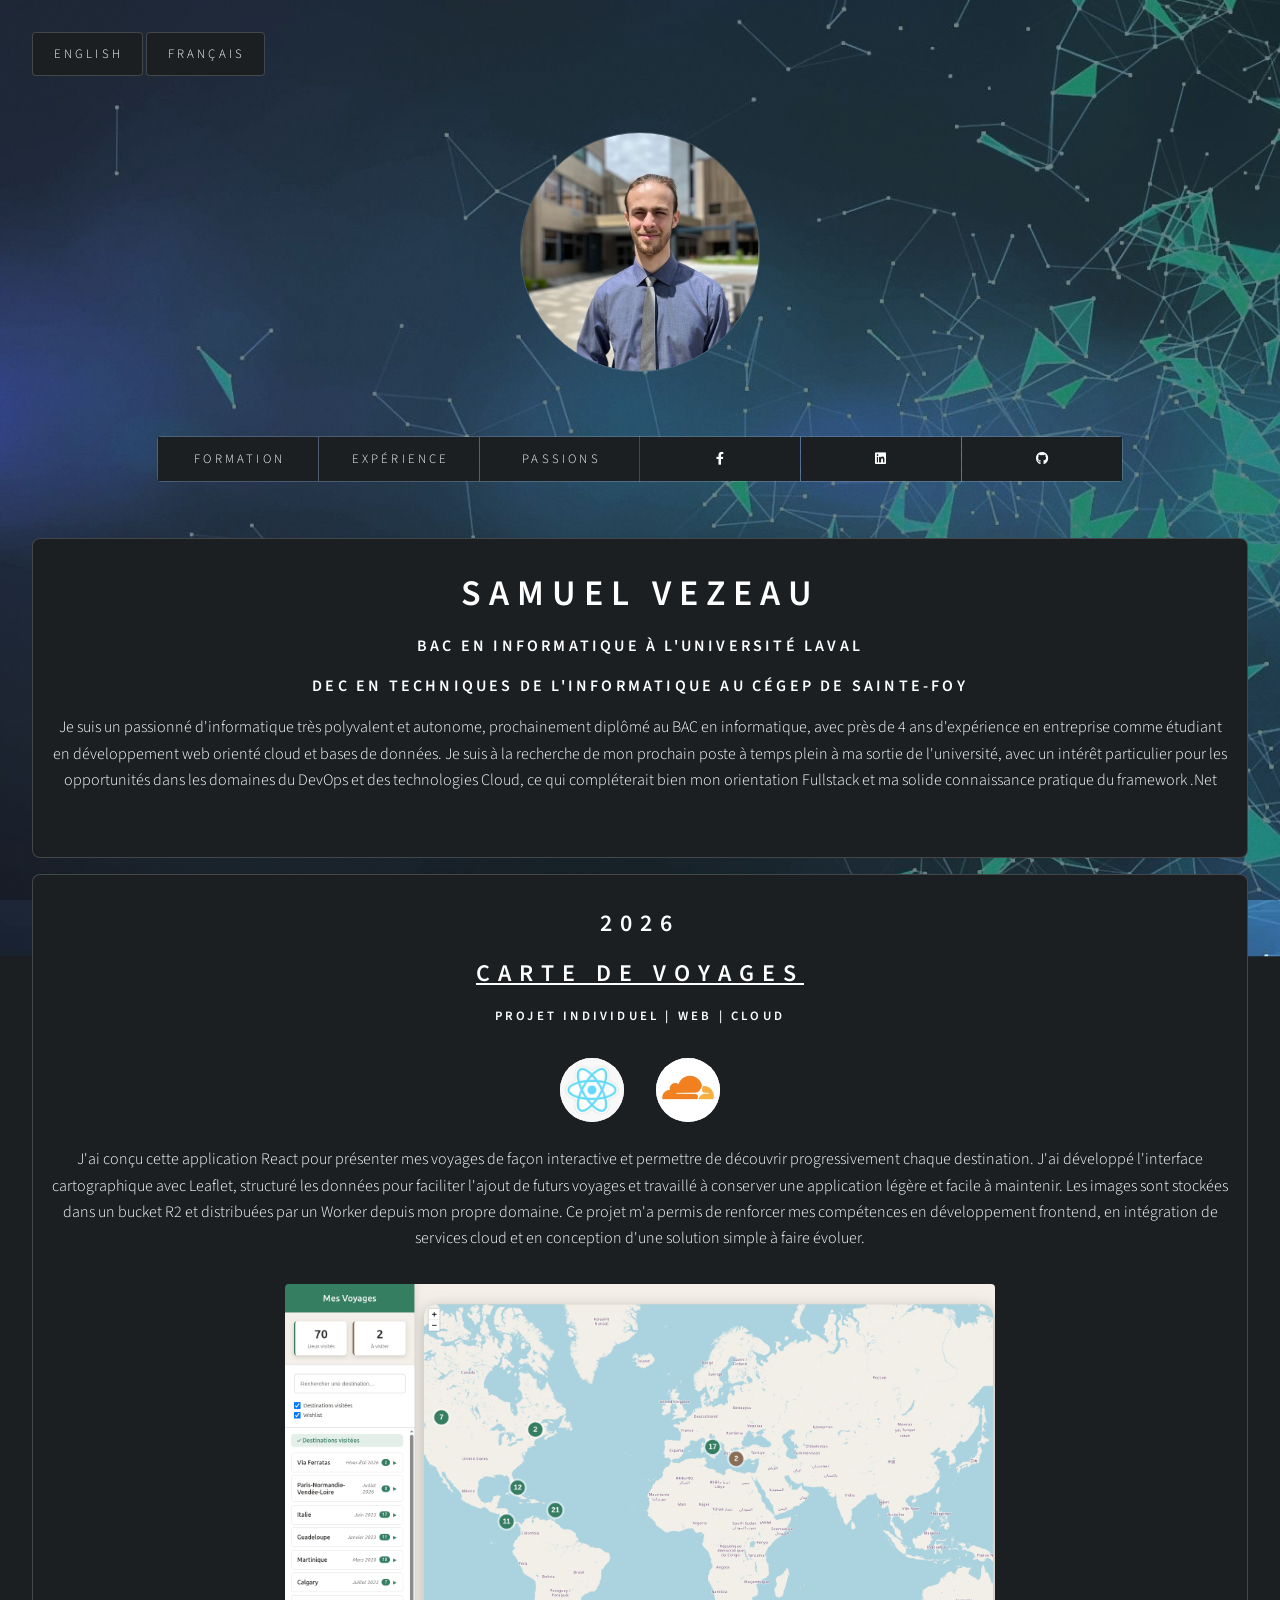
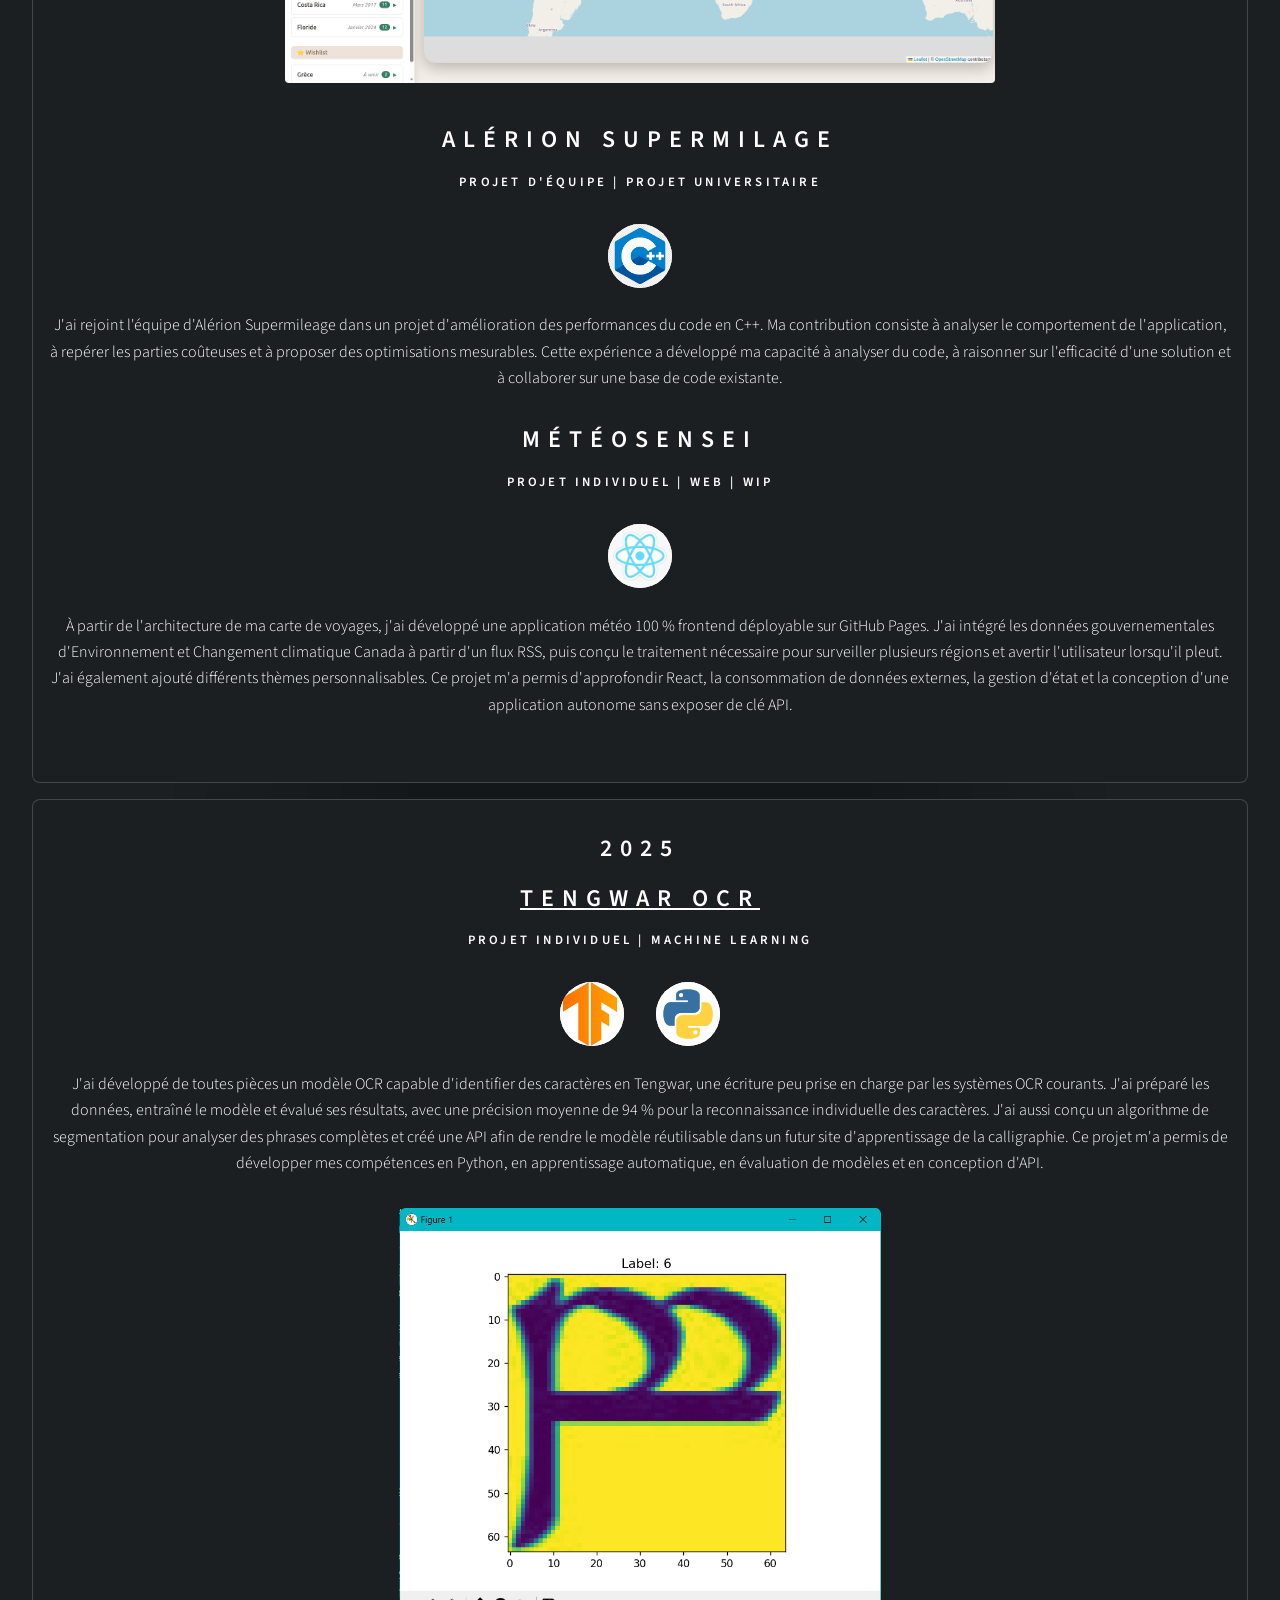
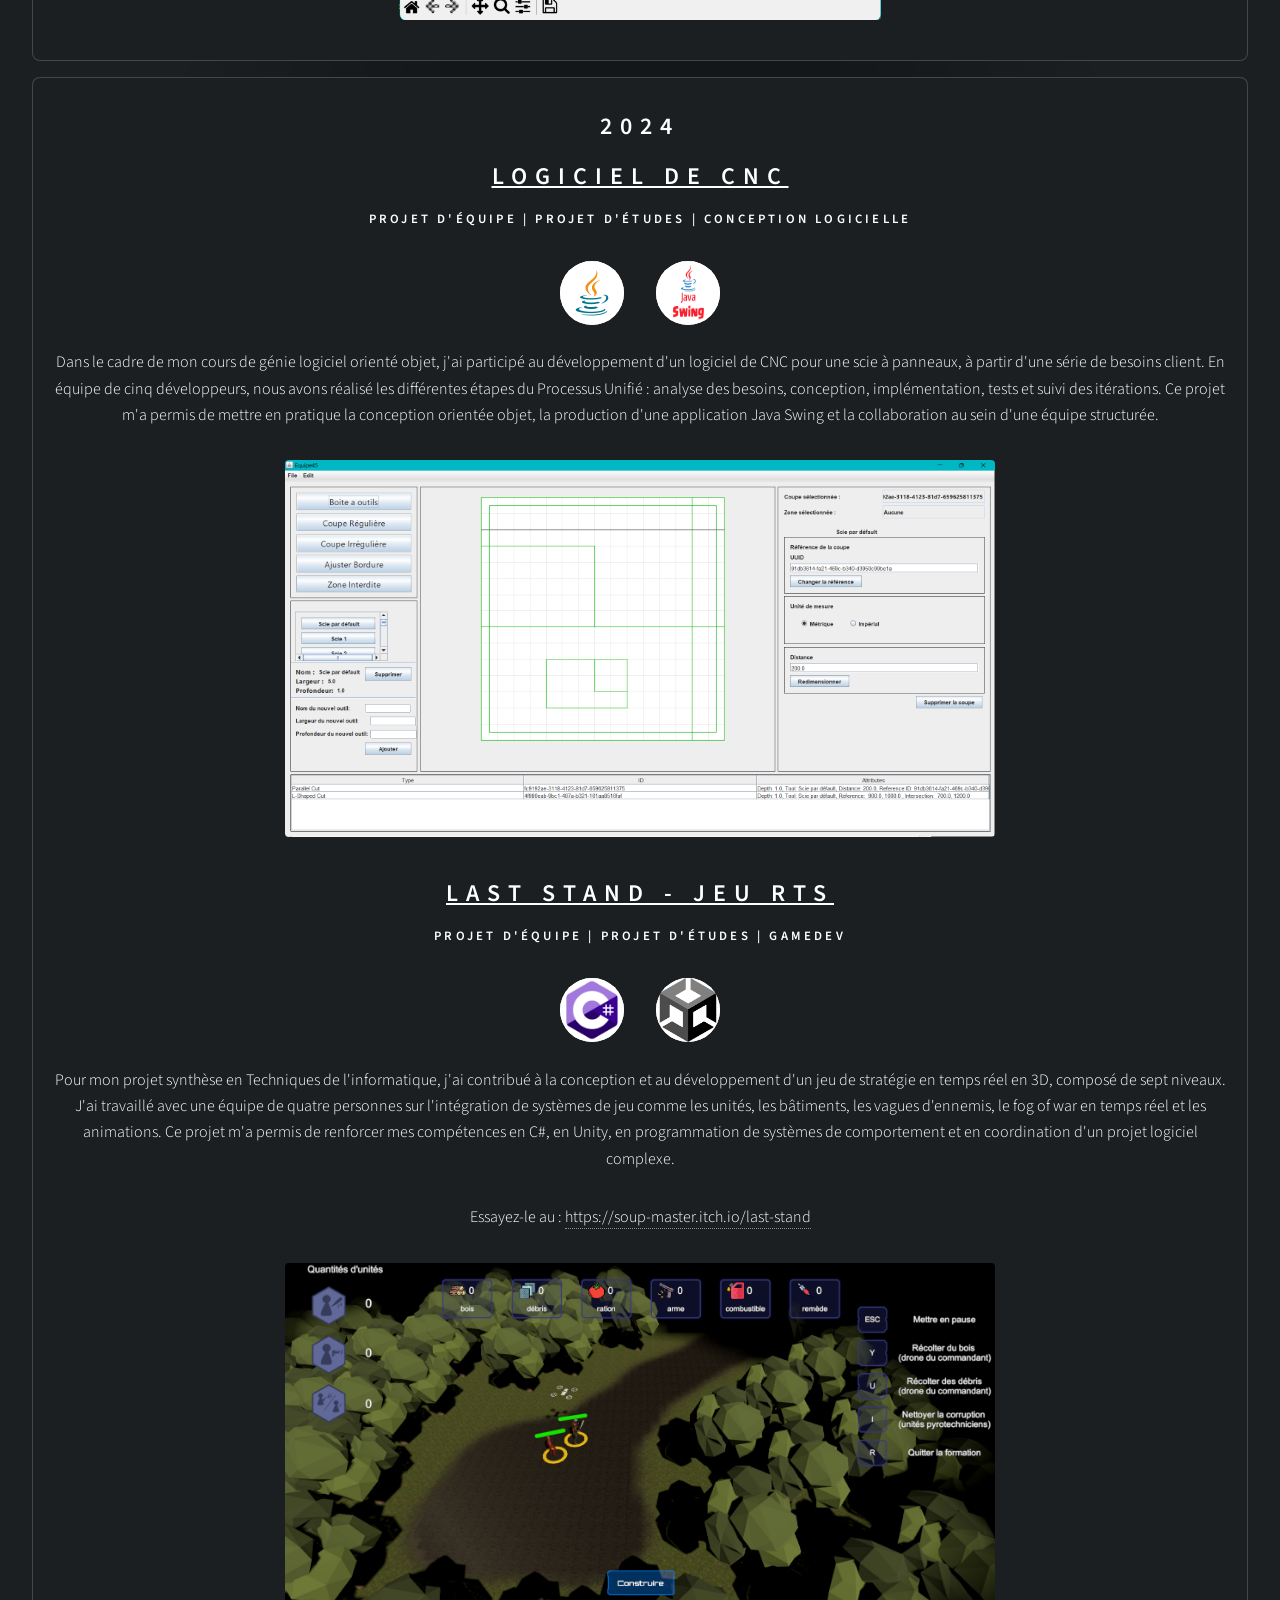
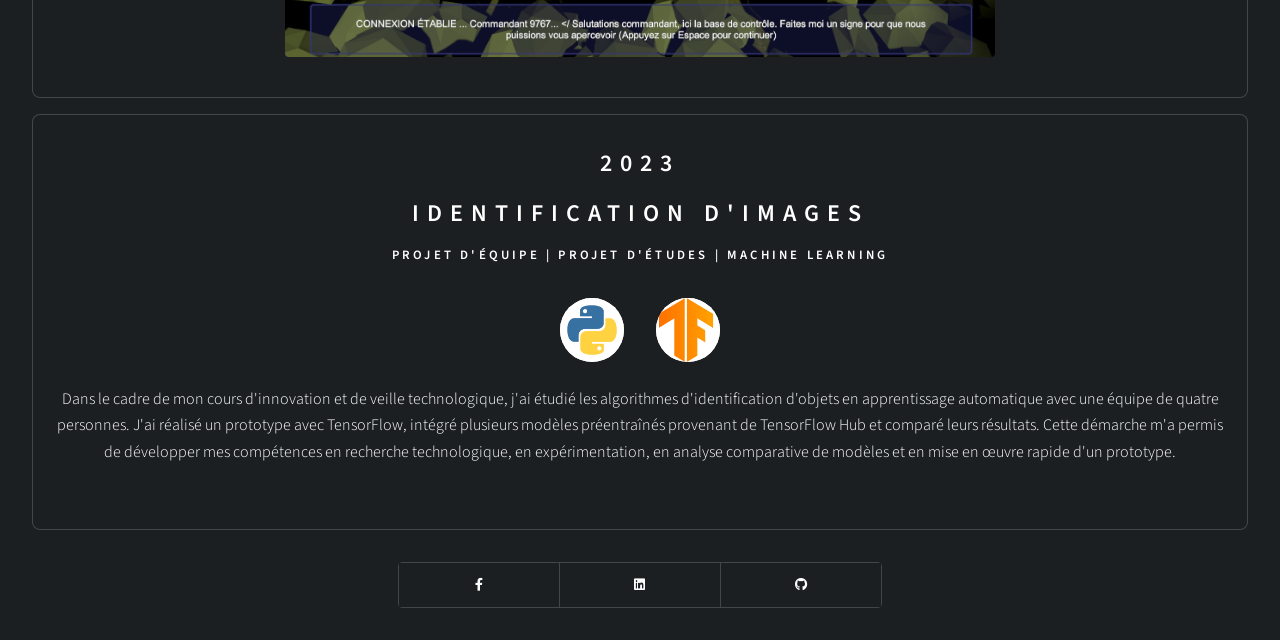
<file: index.html>
<!DOCTYPE html>
<!--
	Dimension by HTML5 UP
	html5up.net | @ajlkn
	Free for personal and commercial use under the CCA 3.0 license (html5up.net/license)
-->
<html lang="fr">
    <head>
        <title>Samuel Vezeau</title>
        <meta charset="utf-8" />
        <meta
            name="viewport"
            content="width=device-width, initial-scale=1, user-scalable=no" />
        <link rel="stylesheet" href="assets/css/main.css" />
        <noscript>
            <link rel="stylesheet" href="assets/css/noscript.css" />
        </noscript>
    </head>

    <body class="is-preload">
        <div id="wrapper">
            <header id="header">
                <div class="lang-buttons">
                    <button type="button" data-lang="en">English</button>
                    <button type="button" data-lang="fr">Français</button>
                </div>
                <div class="profile">
                    <img src="images/profile.jfif" alt="" />
                </div>
                <nav>
                    <ul>
                    </ul>
                </nav>
                <div class="content">
                    <div class="inner">
                        <section>
                        </section>
                    </div>
                </div>
            </header>

            <div id="main">
                <article id="formation">
                </article>
                <article id="experience">
                </article>
                <article id="passions">
                </article>
            </div>

            <footer id="footer">
                <nav>
                    <ul>
                    </ul>
                </nav>
            </footer>
        </div>

        <div id="bg"></div>

        <script src="assets/js/content-generator.js"></script>
        <script src="assets/js/jquery.min.js"></script>
        <script src="assets/js/browser.min.js"></script>
        <script src="assets/js/breakpoints.min.js"></script>
        <script src="assets/js/util.js"></script>
        <script src="assets/js/main.js"></script>
    </body>
</html>
</file>
<file: assets/css/noscript.css>
/*
	Dimension by HTML5 UP
	html5up.net | @ajlkn
	Free for personal and commercial use under the CCA 3.0 license (html5up.net/license)
*/

/* BG */

	body.is-preload #bg:before {
		background-color: transparent;
	}

/* Header */

	body.is-preload #header {
		-moz-filter: none;
		-webkit-filter: none;
		-ms-filter: none;
		filter: none;
	}

		body.is-preload #header > * {
			opacity: 1;
		}

		body.is-preload #header .content .inner {
			max-height: none;
			padding: 3rem 2rem;
			opacity: 1;
		}

/* Main */

	#main article {
		opacity: 1;
		margin: 4rem 0 0 0;
	}
</file>
<file: assets/css/main.css>
@import url(fontawesome-all.min.css);
@import url("https://fonts.googleapis.com/css?family=Source+Sans+Pro:300italic,600italic,300,600");

/*
	Dimension by HTML5 UP
	html5up.net | @ajlkn
	Free for personal and commercial use under the CCA 3.0 license (html5up.net/license)
*/

html, body, div, span, applet, object,
iframe, h1, h2, h3, h4, h5, h6, p, blockquote,
pre, a, abbr, acronym, address, big, cite,
code, del, dfn, em, img, ins, kbd, q, s, samp,
small, strike, strong, sub, sup, tt, var, b,
u, i, center, dl, dt, dd, ol, ul, li, fieldset,
form, label, legend, table, caption, tbody,
tfoot, thead, tr, th, td, article, aside,
canvas, details, embed, figure, figcaption,
footer, header, hgroup, menu, nav, output, ruby,
section, summary, time, mark, audio, video {
	margin: 0;
	padding: 0;
	border: 0;
	font-size: 100%;
	font: inherit;
	vertical-align: baseline;}

article, aside, details, figcaption, figure,
footer, header, hgroup, menu, nav, section {
	display: block;}

body {
	line-height: 1;
}

ol, ul {
	list-style: none;
}

blockquote, q {
	quotes: none;
}

	blockquote:before, blockquote:after, q:before, q:after {
		content: '';
		content: none;
	}

table {
	border-collapse: collapse;
	border-spacing: 0;
}

body {
	-webkit-text-size-adjust: none;
}

mark {
	background-color: transparent;
	color: inherit;
}

input::-moz-focus-inner {
	border: 0;
	padding: 0;
}

input, select, textarea {
	-moz-appearance: none;
	-webkit-appearance: none;
	-ms-appearance: none;
	appearance: none;
}

/* Basic */

	@-ms-viewport {
		width: device-width;
	}

	@media screen and (max-width: 480px) {

		html, body {
			min-width: 320px;
		}

	}

	html {
		box-sizing: border-box;
	}

	*, *:before, *:after {
		box-sizing: inherit;
	}

	body {
		background: #1b1f22;
	}

		body.is-preload *, body.is-preload *:before, body.is-preload *:after {
			-moz-animation: none !important;
			-webkit-animation: none !important;
			-ms-animation: none !important;
			animation: none !important;
			-moz-transition: none !important;
			-webkit-transition: none !important;
			-ms-transition: none !important;
			transition: none !important;
		}

/* Type */

	html {
		font-size: 16pt;
	}

		@media screen and (max-width: 1680px) {

			html {
				font-size: 12pt;
			}

		}

		@media screen and (max-width: 736px) {

			html {
				font-size: 11pt;
			}

		}

		@media screen and (max-width: 360px) {

			html {
				font-size: 10pt;
			}

		}

	body, input, select, textarea, button {
		color: #ffffff;
		font-family: "Source Sans Pro", sans-serif;
		font-weight: 300;
		font-size: 1rem;
		line-height: 1.65;
	}

	a {
		-moz-transition: color 0.2s ease-in-out, background-color 0.2s ease-in-out, border-bottom-color 0.2s ease-in-out;
		-webkit-transition: color 0.2s ease-in-out, background-color 0.2s ease-in-out, border-bottom-color 0.2s ease-in-out;
		-ms-transition: color 0.2s ease-in-out, background-color 0.2s ease-in-out, border-bottom-color 0.2s ease-in-out;
		transition: color 0.2s ease-in-out, background-color 0.2s ease-in-out, border-bottom-color 0.2s ease-in-out;
		border-bottom: dotted 1px rgba(255, 255, 255, 0.5);
		text-decoration: none;
		color: inherit;
	}

		a:hover {
			border-bottom-color: transparent;
		}

	strong, b {
		color: #ffffff;
		font-weight: 600;
	}

	em, i {
		font-style: italic;
	}

	p {
		margin: 0 0 2rem 0;
	}

	h1, h2, h3, h4, h5, h6 {
		color: #ffffff;
		font-weight: 600;
		line-height: 1.5;
		margin: 0 0 1rem 0;
		text-transform: uppercase;
		letter-spacing: 0.2rem;
	}

		h1 a, h2 a, h3 a, h4 a, h5 a, h6 a {
			color: inherit;
			text-decoration: none;
		}

		h1.major, h2.major, h3.major, h4.major, h5.major, h6.major {
			border-bottom: solid 1px rgba(255, 255, 255, 0.175);
			width: -moz-max-content;
			width: -webkit-max-content;
			width: -ms-max-content;
			width: max-content;
			padding-bottom: 0.5rem;
			margin: 0 0 2rem 0;
		}

	h1 {
		font-size: 2.25rem;
		line-height: 1.3;
		letter-spacing: 0.5rem;
	}

	h2 {
		font-size: 1.5rem;
		line-height: 1.4;
		letter-spacing: 0.5rem;
	}

	h3 {
		font-size: 1rem;
	}

	h4 {
		font-size: 0.8rem;
	}

	h5 {
		font-size: 0.7rem;
	}

	h6 {
		font-size: 0.6rem;
	}

	@media screen and (max-width: 736px) {

		h1 {
			font-size: 1.75rem;
			line-height: 1.4;
		}

		h2 {
			font-size: 1.25em;
			line-height: 1.5;
		}

	}

	sub {
		font-size: 0.8rem;
		position: relative;
		top: 0.5rem;
	}

	sup {
		font-size: 0.8rem;
		position: relative;
		top: -0.5rem;
	}

	blockquote {
		border-left: solid 4px rgba(255, 255, 255, 0.175);
		font-style: italic;
		margin: 0 0 2rem 0;
		padding: 0.5rem 0 0.5rem 2rem;
	}

	code {
		background: rgba(255, 255, 255, 0.075);
		border-radius: 4px;
		font-family: "Courier New", monospace;
		font-size: 0.9rem;
		margin: 0 0.25rem;
		padding: 0.25rem 0.65rem;
	}

	pre {
		-webkit-overflow-scrolling: touch;
		font-family: "Courier New", monospace;
		font-size: 0.9rem;
		margin: 0 0 2rem 0;
	}

		pre code {
			display: block;
			line-height: 1.75;
			padding: 1rem 1.5rem;
			overflow-x: auto;
		}

	hr {
		border: 0;
			border-bottom: solid 1px rgba(255, 255, 255, 0.175);
		margin: 2.75rem 0;
	}

	.align-left {
		text-align: left;
	}

	.align-center {
		text-align: center;
	}

	.align-right {
		text-align: right;
	}

/* Form */

	form {
		margin: 0 0 2rem 0;
	}

		form > :last-child {
			margin-bottom: 0;
		}

		form > .fields {
			display: -moz-flex;
			display: -webkit-flex;
			display: -ms-flex;
			display: flex;
			-moz-flex-wrap: wrap;
			-webkit-flex-wrap: wrap;
			-ms-flex-wrap: wrap;
			flex-wrap: wrap;
			width: calc(100% + 3rem);
			margin: -1.5rem 0 2rem -1.5rem;
		}

			form > .fields > .field {
				-moz-flex-grow: 0;
				-webkit-flex-grow: 0;
				-ms-flex-grow: 0;
				flex-grow: 0;
				-moz-flex-shrink: 0;
				-webkit-flex-shrink: 0;
				-ms-flex-shrink: 0;
				flex-shrink: 0;
				padding: 1.5rem 0 0 1.5rem;
				width: calc(100% - 1.5rem);
			}

				form > .fields > .field.half {
					width: calc(50% - 0.75rem);
				}

				form > .fields > .field.third {
					width: calc(100%/3 - 0.5rem);
				}

				form > .fields > .field.quarter {
					width: calc(25% - 0.375rem);
				}

		@media screen and (max-width: 480px) {

			form > .fields {
				width: calc(100% + 3rem);
				margin: -1.5rem 0 2rem -1.5rem;
			}

				form > .fields > .field {
					padding: 1.5rem 0 0 1.5rem;
					width: calc(100% - 1.5rem);
				}

					form > .fields > .field.half {
						width: calc(100% - 1.5rem);
					}

					form > .fields > .field.third {
						width: calc(100% - 1.5rem);
					}

					form > .fields > .field.quarter {
						width: calc(100% - 1.5rem);
					}

		}

	label {
		color: #ffffff;
		display: block;
		font-size: 0.8rem;
		font-weight: 300;
		letter-spacing: 0.2rem;
		line-height: 1.5;
		margin: 0 0 1rem 0;
		text-transform: uppercase;
	}

	input[type="text"],
	input[type="password"],
	input[type="email"],
	input[type="tel"],
	select,
	textarea {
		-moz-appearance: none;
		-webkit-appearance: none;
		-ms-appearance: none;
		appearance: none;
		-moz-transition: border-color 0.2s ease-in-out, box-shadow 0.2s ease-in-out, background-color 0.2s ease-in-out;
		-webkit-transition: border-color 0.2s ease-in-out, box-shadow 0.2s ease-in-out, background-color 0.2s ease-in-out;
		-ms-transition: border-color 0.2s ease-in-out, box-shadow 0.2s ease-in-out, background-color 0.2s ease-in-out;
		transition: border-color 0.2s ease-in-out, box-shadow 0.2s ease-in-out, background-color 0.2s ease-in-out;
		background-color: transparent;
		border-radius: 4px;
		border: solid 1px rgba(255, 255, 255, 0.175);
		color: inherit;
		display: block;
		outline: 0;
		padding: 0 1rem;
		text-decoration: none;
		width: 100%;
	}

		input[type="text"]:invalid,
		input[type="password"]:invalid,
		input[type="email"]:invalid,
		input[type="tel"]:invalid,
		select:invalid,
		textarea:invalid {
			box-shadow: none;
		}

		input[type="text"]:focus,
		input[type="password"]:focus,
		input[type="email"]:focus,
		input[type="tel"]:focus,
		select:focus,
		textarea:focus {
			background: rgba(255, 255, 255, 0.075);
			border-color: rgba(255, 255, 255, 0.175);
			box-shadow: 0 0 0 1px #ffffff;
		}

	select {
		background-image: url("data:image/svg+xml;charset=utf8,%3Csvg xmlns='http://www.w3.org/2000/svg' width='40' height='40' preserveAspectRatio='none' viewBox='0 0 40 40'%3E%3Cpath d='M9.4,12.3l10.4,10.4l10.4-10.4c0.2-0.2,0.5-0.4,0.9-0.4c0.3,0,0.6,0.1,0.9,0.4l3.3,3.3c0.2,0.2,0.4,0.5,0.4,0.9 c0,0.4-0.1,0.6-0.4,0.9L20.7,31.9c-0.2,0.2-0.5,0.4-0.9,0.4c-0.3,0-0.6-0.1-0.9-0.4L4.3,17.3c-0.2-0.2-0.4-0.5-0.4-0.9 c0-0.4,0.1-0.6,0.4-0.9l3.3-3.3c0.2-0.2,0.5-0.4,0.9-0.4S9.1,12.1,9.4,12.3z' fill='%23ffffff' /%3E%3C/svg%3E");
		background-size: 1.25rem;
		background-repeat: no-repeat;
		background-position: calc(100% - 1rem) center;
		height: 2.75rem;
		padding-right: 2.75rem;
		text-overflow: ellipsis;
	}

		select option {
			color: #ffffff;
			background: #1b1f22;
		}

		select:focus::-ms-value {
			background-color: transparent;
		}

		select::-ms-expand {
			display: none;
		}

	input[type="text"],
	input[type="password"],
	input[type="email"],
	select {
		height: 2.75rem;
	}

	textarea {
		padding: 0.75rem 1rem;
	}

	input[type="checkbox"],
	input[type="radio"] {
		-moz-appearance: none;
		-webkit-appearance: none;
		-ms-appearance: none;
		appearance: none;
		display: block;
		float: left;
		margin-right: -2rem;
		opacity: 0;
		width: 1rem;
		z-index: -1;
	}

		input[type="checkbox"] + label,
		input[type="radio"] + label {
			text-decoration: none;
			-moz-user-select: none;
			-webkit-user-select: none;
			-ms-user-select: none;
			user-select: none;
			color: #ffffff;
			cursor: pointer;
			display: inline-block;
			font-size: 0.8rem;
			font-weight: 300;
			margin: 0 0 0.5rem 0;
			padding-left: 2.65rem;
			padding-right: 0.75rem;
			position: relative;
		}

			input[type="checkbox"] + label:before,
			input[type="radio"] + label:before {
				-moz-osx-font-smoothing: grayscale;
				-webkit-font-smoothing: antialiased;
				display: inline-block;
				font-style: normal;
				font-variant: normal;
				text-rendering: auto;
				line-height: 1;
				text-transform: none !important;
				font-family: 'Font Awesome 5 Free';
				font-weight: 900;
			}

			input[type="checkbox"] + label:before,
			input[type="radio"] + label:before {
				-moz-transition: border-color 0.2s ease-in-out, box-shadow 0.2s ease-in-out, background-color 0.2s ease-in-out;
				-webkit-transition: border-color 0.2s ease-in-out, box-shadow 0.2s ease-in-out, background-color 0.2s ease-in-out;
				-ms-transition: border-color 0.2s ease-in-out, box-shadow 0.2s ease-in-out, background-color 0.2s ease-in-out;
				transition: border-color 0.2s ease-in-out, box-shadow 0.2s ease-in-out, background-color 0.2s ease-in-out;
				border-radius: 4px;
				border: solid 1px rgba(255, 255, 255, 0.175);
				content: '';
				display: inline-block;
				height: 1.65rem;
				left: 0;
				line-height: 1.65rem;
				position: absolute;
				text-align: center;
				top: -0.15rem;
				width: 1.65rem;
			}

		input[type="checkbox"]:checked + label:before,
		input[type="radio"]:checked + label:before {
			background: #ffffff !important;
			border-color: rgba(255, 255, 255, 0.175) !important;
			color: #1b1f22;
			content: '\f00c';
		}

		input[type="checkbox"]:focus + label:before,
		input[type="radio"]:focus + label:before {
			background: rgba(255, 255, 255, 0.075);
			border-color: rgba(255, 255, 255, 0.175);
			box-shadow: 0 0 0 1px #ffffff;
		}

	input[type="checkbox"] + label:before {
		border-radius: 4px;
	}

	input[type="radio"] + label:before {
		border-radius: 100%;
	}

	::-webkit-input-placeholder {
		color: rgba(255, 255, 255, 0.5) !important;
		opacity: 1.0;
	}

	:-moz-placeholder {
		color: rgba(255, 255, 255, 0.5) !important;
		opacity: 1.0;
	}

	::-moz-placeholder {
		color: rgba(255, 255, 255, 0.5) !important;
		opacity: 1.0;
	}

	:-ms-input-placeholder {
		color: rgba(255, 255, 255, 0.5) !important;
		opacity: 1.0;
	}

	.formerize-placeholder {
		color: rgba(255, 255, 255, 0.5) !important;
		opacity: 1.0;
	}

/* Box */

	.box {
		border-radius: 4px;
		border: solid 1px rgba(255, 255, 255, 0.175);
		margin-bottom: 2rem;
		padding: 1.5em;
	}

		.box > :last-child,
		.box > :last-child > :last-child,
		.box > :last-child > :last-child > :last-child {
			margin-bottom: 0;
		}

		.box.alt {
			border: 0;
			border-radius: 0;
			padding: 0;
		}

/* Icon */

	.icon {
		text-decoration: none;
		border-bottom: none;
		position: relative;
	}

		.icon:before {
			-moz-osx-font-smoothing: grayscale;
			-webkit-font-smoothing: antialiased;
			display: inline-block;
			font-style: normal;
			font-variant: normal;
			text-rendering: auto;
			line-height: 1;
			text-transform: none !important;
			font-family: 'Font Awesome 5 Free';
			font-weight: 400;
		}

		.icon > .label {
			display: none;
		}

		.icon:before {
			line-height: inherit;
		}

		.icon.solid:before {
			font-weight: 900;
		}

		.icon.brands:before {
			font-family: 'Font Awesome 5 Brands';
		}

/* Image */

	.image {
		border-radius: 4px;
		border: 0;
		display: inline-block;
		position: relative;
	}

		.image:before {
			pointer-events: none;
			border-radius: 4px;
			content: '';
			display: block;
			height: 100%;
			left: 0;
			opacity: 0.5;
			position: absolute;
			top: 0;
			width: 100%;
		}

		.image img {
			border-radius: 4px;
			display: block;
		}

		.image.left, .image.right {
			max-width: 40%;
		}

			.image.left img, .image.right img {
				width: 100%;
			}

		.image.left {
			float: left;
			padding: 0 1.5em 1em 0;
			top: 0.25em;
		}

		.image.right {
			float: right;
			padding: 0 0 1em 1.5em;
			top: 0.25em;
		}

		.image.fit {
			display: block;
			margin: 0 0 2rem 0;
			width: 100%;
		}

			.image.fit img {
				width: 100%;
			}

		.image.main {
			display: block;
			margin: 2.5rem 0;
			width: 100%;
		}

			.image.main img {
				width: 100%;
			}

		.image.icon {
			border-radius: 100%;
			box-shadow: inset 0 0 0 1px #ffffff;
			display: inline-block;
			height: 4rem;
			line-height: 4rem;
			text-align: center;
			width: 4rem;
			margin: 1rem;
		}

		.image.example img {
			display: block;
			margin-left: auto;
			margin-right: auto;
			width: 60%;
		}

		@media screen and (max-width: 736px) {

			.image.main {
				margin: 2rem 0;
			}

		}

		@media screen and (max-width: 480px) {

			.image.main {
				margin: 1.5rem 0;
			}

		}

/* List */

	ol {
		list-style: decimal;
		margin: 0 0 2rem 0;
		padding-left: 1.25em;
	}

		ol li {
			padding-left: 0.25em;
		}

	ul {
		list-style: disc;
		margin: 0 0 2rem 0;
		padding-left: 1em;
	}

		ul li {
			padding-left: 0.5em;
		}

		ul.alt {
			list-style: none;
			padding-left: 0;
		}

			ul.alt li {
				border-top: solid 1px rgba(255, 255, 255, 0.175);
				padding: 0.5em 0;
			}

				ul.alt li:first-child {
					border-top: 0;
					padding-top: 0;
				}

	dl {
		margin: 0 0 2rem 0;
	}

		dl dt {
			display: block;
			font-weight: 600;
			margin: 0 0 1rem 0;
		}

		dl dd {
			margin-left: 2rem;
		}

/* Actions */

	ul.actions {
		display: -moz-flex;
		display: -webkit-flex;
		display: -ms-flex;
		display: flex;
		cursor: default;
		list-style: none;
		margin-left: -1rem;
		padding-left: 0;
	}

		ul.actions li {
			padding: 0 0 0 1rem;
			vertical-align: middle;
		}

		ul.actions.special {
			-moz-justify-content: center;
			-webkit-justify-content: center;
			-ms-justify-content: center;
			justify-content: center;
			width: 100%;
			margin-left: 0;
		}

			ul.actions.special li:first-child {
				padding-left: 0;
			}

		ul.actions.stacked {
			-moz-flex-direction: column;
			-webkit-flex-direction: column;
			-ms-flex-direction: column;
			flex-direction: column;
			margin-left: 0;
		}

			ul.actions.stacked li {
				padding: 1.3rem 0 0 0;
			}

				ul.actions.stacked li:first-child {
					padding-top: 0;
				}

		ul.actions.fit {
			width: calc(100% + 1rem);
		}

			ul.actions.fit li {
				-moz-flex-grow: 1;
				-webkit-flex-grow: 1;
				-ms-flex-grow: 1;
				flex-grow: 1;
				-moz-flex-shrink: 1;
				-webkit-flex-shrink: 1;
				-ms-flex-shrink: 1;
				flex-shrink: 1;
				width: 100%;
			}

				ul.actions.fit li > * {
					width: 100%;
				}

			ul.actions.fit.stacked {
				width: 100%;
			}

		@media screen and (max-width: 480px) {

			ul.actions:not(.fixed) {
				-moz-flex-direction: column;
				-webkit-flex-direction: column;
				-ms-flex-direction: column;
				flex-direction: column;
				margin-left: 0;
				width: 100% !important;
			}

				ul.actions:not(.fixed) li {
					-moz-flex-grow: 1;
					-webkit-flex-grow: 1;
					-ms-flex-grow: 1;
					flex-grow: 1;
					-moz-flex-shrink: 1;
					-webkit-flex-shrink: 1;
					-ms-flex-shrink: 1;
					flex-shrink: 1;
					padding: 1rem 0 0 0;
					text-align: center;
					width: 100%;
				}

					ul.actions:not(.fixed) li > * {
						width: 100%;
					}

					ul.actions:not(.fixed) li:first-child {
						padding-top: 0;
					}

					ul.actions:not(.fixed) li input[type="submit"],
					ul.actions:not(.fixed) li input[type="reset"],
					ul.actions:not(.fixed) li input[type="button"],
					ul.actions:not(.fixed) li button,
					ul.actions:not(.fixed) li .button {
						width: 100%;
					}

						ul.actions:not(.fixed) li input[type="submit"].icon:before,
						ul.actions:not(.fixed) li input[type="reset"].icon:before,
						ul.actions:not(.fixed) li input[type="button"].icon:before,
						ul.actions:not(.fixed) li button.icon:before,
						ul.actions:not(.fixed) li .button.icon:before {
							margin-left: -0.5em;
						}

		}

/* Icons */

	ul.icons {
		cursor: default;
		list-style: none;
		padding-left: 0;
	}

		ul.icons li {
			display: inline-block;
			padding: 0 0.75em 0 0;
		}

			ul.icons li:last-child {
				padding-right: 0;
			}

			ul.icons li a {
				border-radius: 100%;
				box-shadow: inset 0 0 0 1px #ffffff;
				display: inline-block;
				height: 2.25rem;
				line-height: 2.25rem;
				text-align: center;
				width: 2.25rem;
			}

				ul.icons li a:hover {
					background-color: rgba(255, 255, 255, 0.075);
				}

				ul.icons li a:active {
					background-color: rgba(255, 255, 255, 0.175);
				}

/* Table */

	.table-wrapper {
		-webkit-overflow-scrolling: touch;
		overflow-x: auto;
	}

	table {
		margin: 0 0 2rem 0;
		width: 100%;
	}

		table tbody tr {
			border: solid 1px rgba(255, 255, 255, 0.175);
			border-left: 0;
			border-right: 0;
		}

			table tbody tr:nth-child(2n + 1) {
				background-color: rgba(255, 255, 255, 0.075);
			}

		table td {
			padding: 0.75em 0.75em;
		}

		table th {
			color: #ffffff;
			font-size: 0.9em;
			font-weight: 600;
			padding: 0 0.75em 0.75em 0.75em;
			text-align: left;
		}

		table thead {
			border-bottom: solid 2px rgba(255, 255, 255, 0.175);
		}

		table tfoot {
			border-top: solid 2px rgba(255, 255, 255, 0.175);
		}

		table.alt {
			border-collapse: separate;
		}

			table.alt tbody tr td {
				border: solid 1px rgba(255, 255, 255, 0.175);
				border-left-width: 0;
				border-top-width: 0;
			}

				table.alt tbody tr td:first-child {
					border-left-width: 1px;
				}

			table.alt tbody tr:first-child td {
				border-top-width: 1px;
			}

			table.alt thead {
				border-bottom: 0;
			}

			table.alt tfoot {
				border-top: 0;
			}

/* Button */

	input[type="submit"],
	input[type="reset"],
	input[type="button"],
	button,
	.button {
		-moz-appearance: none;
		-webkit-appearance: none;
		-ms-appearance: none;
		appearance: none;
		-moz-transition: background-color 0.2s ease-in-out, color 0.2s ease-in-out;
		-webkit-transition: background-color 0.2s ease-in-out, color 0.2s ease-in-out;
		-ms-transition: background-color 0.2s ease-in-out, color 0.2s ease-in-out;
		transition: background-color 0.2s ease-in-out, color 0.2s ease-in-out;
		background-color: #1b1f22;
		border-radius: 4px;
		border: 0;
		box-shadow: inset 0 0 0 1px rgba(255, 255, 255, 0.175);
		color: #ffffff !important;
		cursor: pointer;
		display: inline-block;
		font-size: 0.8rem;
		font-weight: 300;
		height: 2.75rem;
		letter-spacing: 0.2rem;
		line-height: 2.75rem;
		outline: 0;
		padding: 0 1.25rem 0 1.35rem;
		text-align: center;
		text-decoration: none;
		text-transform: uppercase;
		white-space: nowrap;
	}

		input[type="submit"]:hover,
		input[type="reset"]:hover,
		input[type="button"]:hover,
		button:hover,
		.button:hover {
			background-color: rgba(255, 255, 255, 0.075);
		}

		input[type="submit"]:active,
		input[type="reset"]:active,
		input[type="button"]:active,
		button:active,
		.button:active {
			background-color: rgba(255, 255, 255, 0.175);
		}

		input[type="submit"].icon:before,
		input[type="reset"].icon:before,
		input[type="button"].icon:before,
		button.icon:before,
		.button.icon:before {
			margin-right: 0.5em;
		}

		input[type="submit"].fit,
		input[type="reset"].fit,
		input[type="button"].fit,
		button.fit,
		.button.fit {
			width: 100%;
		}

		input[type="submit"].small,
		input[type="reset"].small,
		input[type="button"].small,
		button.small,
		.button.small {
			font-size: 0.6rem;
			height: 2.0625rem;
			line-height: 2.0625rem;
		}

		input[type="submit"].primary,
		input[type="reset"].primary,
		input[type="button"].primary,
		button.primary,
		.button.primary {
			background-color: #ffffff;
			color: #1b1f22 !important;
			font-weight: 600;
		}

		input[type="submit"].disabled, input[type="submit"]:disabled,
		input[type="reset"].disabled,
		input[type="reset"]:disabled,
		input[type="button"].disabled,
		input[type="button"]:disabled,
		button.disabled,
		button:disabled,
		.button.disabled,
		.button:disabled {
			pointer-events: none;
			cursor: default;
			opacity: 0.25;
		}

	input[type="submit"],
	input[type="reset"],
	input[type="button"],
	button {
		line-height: calc(2.75rem - 2px);
	}

/* BG */

	#bg {
		-moz-transform: scale(1.0);
		-webkit-transform: scale(1.0);
		-ms-transform: scale(1.0);
		transform: scale(1.0);
		-webkit-backface-visibility: hidden;
		position: fixed;
		top: 0;
		left: 0;
		width: 100%;
		height: 100vh;
		z-index: 1;
	}

		#bg:before, #bg:after {
			content: '';
			display: block;
			position: absolute;
			top: 0;
			left: 0;
			width: 100%;
			height: 100%;
		}

		#bg:before {
			-moz-transition: background-color 2.5s ease-in-out;
			-webkit-transition: background-color 2.5s ease-in-out;
			-ms-transition: background-color 2.5s ease-in-out;
			transition: background-color 2.5s ease-in-out;
			-moz-transition-delay: 0.75s;
			-webkit-transition-delay: 0.75s;
			-ms-transition-delay: 0.75s;
			transition-delay: 0.75s;
			background-image: linear-gradient(to top, rgba(19, 21, 25, 0.5), rgba(19, 21, 25, 0.5)), url("../../images/overlay.png");
			background-size: auto,
 256px 256px;
			background-position: center,
 center;
			background-repeat: no-repeat,
 repeat;
			z-index: 2;
		}

		#bg:after {
			-moz-transform: scale(1.125);
			-webkit-transform: scale(1.125);
			-ms-transform: scale(1.125);
			transform: scale(1.125);
			-moz-transition: -moz-transform 0.325s ease-in-out, -moz-filter 0.325s ease-in-out;
			-webkit-transition: -webkit-transform 0.325s ease-in-out, -webkit-filter 0.325s ease-in-out;
			-ms-transition: -ms-transform 0.325s ease-in-out, -ms-filter 0.325s ease-in-out;
			transition: transform 0.325s ease-in-out, filter 0.325s ease-in-out;
			background-image: url("../../images/bg.jpg");
			background-position: center;
			background-size: cover;
			background-repeat: no-repeat;
			z-index: 1;
		}

		body.is-article-visible #bg:after {
			-moz-transform: scale(1.0825);
			-webkit-transform: scale(1.0825);
			-ms-transform: scale(1.0825);
			transform: scale(1.0825);
			-moz-filter: blur(0.2rem);
			-webkit-filter: blur(0.2rem);
			-ms-filter: blur(0.2rem);
			filter: blur(0.2rem);
		}

		body.is-preload #bg:before {
			background-color: #000000;
		}

/* Wrapper */

	#wrapper {
		display: -moz-flex;
		display: -webkit-flex;
		display: -ms-flex;
		display: flex;
		-moz-flex-direction: column;
		-webkit-flex-direction: column;
		-ms-flex-direction: column;
		flex-direction: column;
		-moz-align-items: center;
		-webkit-align-items: center;
		-ms-align-items: center;
		align-items: center;
		-moz-justify-content: space-between;
		-webkit-justify-content: space-between;
		-ms-justify-content: space-between;
		justify-content: space-between;
		position: relative;
		min-height: 100vh;
		width: 100%;
		padding: 2rem 2rem;
		z-index: 3;
	}

		#wrapper:before {
			content: '';
			display: block;
		}

		@media screen and (max-width: 1680px) {

			#wrapper {
				padding: 2rem 2rem;
			}

		}

		@media screen and (max-width: 736px) {

			#wrapper {
				padding: 2rem 1rem;
			}

		}

		@media screen and (max-width: 480px) {

			#wrapper {
				padding: 1rem;
			}

		}

/* Header */

	#header {
		display: -moz-flex;
		display: -webkit-flex;
		display: -ms-flex;
		display: flex;
		-moz-flex-direction: column;
		-webkit-flex-direction: column;
		-ms-flex-direction: column;
		flex-direction: column;
		-moz-align-items: center;
		-webkit-align-items: center;
		-ms-align-items: center;
		align-items: center;
		-moz-transition: -moz-transform 0.325s ease-in-out, -moz-filter 0.325s ease-in-out, opacity 0.325s ease-in-out;
		-webkit-transition: -webkit-transform 0.325s ease-in-out, -webkit-filter 0.325s ease-in-out, opacity 0.325s ease-in-out;
		-ms-transition: -ms-transform 0.325s ease-in-out, -ms-filter 0.325s ease-in-out, opacity 0.325s ease-in-out;
		transition: transform 0.325s ease-in-out, filter 0.325s ease-in-out, opacity 0.325s ease-in-out;
		background-image: -moz-radial-gradient(rgba(0, 0, 0, 0.25) 25%, rgba(0, 0, 0, 0) 55%);
		background-image: -webkit-radial-gradient(rgba(0, 0, 0, 0.25) 25%, rgba(0, 0, 0, 0) 55%);
		background-image: -ms-radial-gradient(rgba(0, 0, 0, 0.25) 25%, rgba(0, 0, 0, 0) 55%);
		background-image: radial-gradient(rgba(0, 0, 0, 0.25) 25%, rgba(0, 0, 0, 0) 55%);
		max-width: 100%;
		text-align: center;
	}

		#header > * {
			-moz-transition: opacity 0.325s ease-in-out;
			-webkit-transition: opacity 0.325s ease-in-out;
			-ms-transition: opacity 0.325s ease-in-out;
			transition: opacity 0.325s ease-in-out;
			position: relative;
			margin-top: 3.5rem;
		}

			/* #header > *:before {
				content: '';
				display: block;
				position: absolute;
				top: calc(-3.5rem - 1px);
				left: calc(50% - 1px);
				width: 1px;
				height: calc(3.5rem + 1px);
				background: #ffffff;
			} */

		#header > :first-child {
			margin-top: 0;
		}

			#header > :first-child:before {
				display: none;
			}

		#header .lang-buttons {
			align-self: flex-start;
		}	
		
		#header .profile img {
			width: 15rem;
			height: 15rem;
			line-height: 15rem;
			border: solid 1px rgba(255, 255, 255, 0.175);
			border-radius: 100%;
		}	

		#header .logo {
			width: 15rem;
			height: 15rem;
			line-height: 15rem;
			border: solid 1px rgba(255, 255, 255, 0.175);
			border-radius: 100%;
		}

			#header .logo .icon:before {
				font-size: 2rem;
			}

		#header .content {
		}

			#header .content .inner {
				-moz-transition: max-height 0.75s ease, padding 0.75s ease, opacity 0.325s ease-in-out;
				-webkit-transition: max-height 0.75s ease, padding 0.75s ease, opacity 0.325s ease-in-out;
				-ms-transition: max-height 0.75s ease, padding 0.75s ease, opacity 0.325s ease-in-out;
				transition: max-height 0.75s ease, padding 0.75s ease, opacity 0.325s ease-in-out;
				-moz-transition-delay: 0.25s;
				-webkit-transition-delay: 0.25s;
				-ms-transition-delay: 0.25s;
				transition-delay: 0.25s;
				padding: 2.5rem 1rem;
				overflow: hidden;
			}

				#header .content .inner > :last-child {
					margin-bottom: 0;
				}

				#header .content .project-group {
					background-color: #1b1f22;
					border: solid 1px rgba(255, 255, 255, 0.175);
					border-radius: 8px;
					padding: 2rem 1rem;
				}

				#header .content .project-group + .project-group {
					margin-top: 1rem;
				}

				#header .content .inner:first-child {
					background-color: #1b1f22;
					border: solid 1px rgba(255, 255, 255, 0.175);
					border-radius: 8px;
					padding: 2rem 1rem;
				}

				#header .content .inner:first-child + .project-group {
					margin-top: 1rem;
				}

			#header .content section {
				margin-bottom: 2rem;
				padding: 0;
			}

				#header .content section a h3 {
					text-decoration: underline;
				}

		#header nav ul {
			display: -moz-flex;
			display: -webkit-flex;
			display: -ms-flex;
			display: flex;
			flex-wrap: nowrap;
			margin-bottom: 0;
			list-style: none;
			padding-left: 0;
			border: solid 1px rgba(255, 255, 255, 0.175);
			border-radius: 4px;
		}

			#header nav ul li {
				padding-left: 0;
				border-left: solid 1px rgba(255, 255, 255, 0.175);
			}

				#header nav ul li:first-child {
					border-left: 0;
				}

				#header nav ul li a {
					display: block;
					background-color: #1b1f22;
					min-width: 10rem;
					height: 2.75rem;
					line-height: 2.75rem;
					padding: 0 1.25rem 0 1.45rem;
					text-transform: uppercase;
					letter-spacing: 0.2rem;
					font-size: 0.8rem;
					border-bottom: 0;
				}

					#header nav ul li a:hover {
						background-color: rgba(255, 255, 255, 0.075);
					}

					#header nav ul li a:active {
						background-color: rgba(255, 255, 255, 0.175);
					}

		#header nav.use-middle:after {
			content: '';
			display: block;
			position: absolute;
			top: 0;
			left: calc(50% - 1px);
			width: 1px;
			height: 100%;
			background: rgba(255, 255, 255, 0.175);
		}

		#header nav.use-middle ul li.is-middle {
			border-left: 0;
		}

		body.is-article-visible #header {
			-moz-transform: scale(0.95);
			-webkit-transform: scale(0.95);
			-ms-transform: scale(0.95);
			transform: scale(0.95);
			-moz-filter: blur(0.1rem);
			-webkit-filter: blur(0.1rem);
			-ms-filter: blur(0.1rem);
			filter: blur(0.1rem);
			opacity: 0;
		}

		body.is-preload #header {
			-moz-filter: blur(0.125rem);
			-webkit-filter: blur(0.125rem);
			-ms-filter: blur(0.125rem);
			filter: blur(0.125rem);
		}

			body.is-preload #header > * {
				opacity: 0;
			}

			body.is-preload #header .content .inner {
				max-height: 0;
				padding-top: 0;
				padding-bottom: 0;
				opacity: 0;
			}

		@media screen and (max-width: 980px) {

			#header .content p br {
				display: none;
			}

		}

		@media screen and (max-width: 736px) {

			#header > * {
				margin-top: 2rem;
			}

				#header > *:before {
					top: calc(-2rem - 1px);
					height: calc(2rem + 1px);
				}

			#header .logo {
				width: 4.75rem;
				height: 4.75rem;
				line-height: 4.75rem;
			}

				#header .logo .icon:before {
					font-size: 1.75rem;
				}

			#header .content .inner {
				padding: 2.5rem 0.75rem;
			}

			#header .content p {
				line-height: 1.875;
			}

			#header .content section {
				margin-bottom: 2rem;
				padding: 0;
			}

			#header nav ul {
				display: grid;
				grid-template-columns: repeat(2, 1fr);
				grid-template-rows: repeat(3, auto);
			}
		
			#header nav ul li {
				text-align: center;
				border-bottom: solid 1px rgba(255, 255, 255, 0.175);
				border-left: none;
			}
		
			#header nav ul li:nth-last-child(-n+2) {
				border-bottom: none;
			}

		}

		@media screen and (max-width: 480px) {

			#header {
				padding: 1.5rem 0;
			}

				#header .content .inner {
					padding: 2.5rem 0;
				}

				#header nav ul {
					-moz-flex-direction: column;
					-webkit-flex-direction: column;
					-ms-flex-direction: column;
					flex-direction: column;
					min-width: 10rem;
					max-width: 100%;
				}

					#header nav ul li {
						border-left: 0;
						border-top: solid 1px rgba(255, 255, 255, 0.175);
					}

						#header nav ul li:first-child {
							border-top: 0;
						}

						#header nav ul li a {
							height: 3rem;
							line-height: 3rem;
							min-width: 0;
							width: 100%;
						}

				#header nav.use-middle:after {
					display: none;
				}

		}

/* Main */

	#main {
		-moz-flex-grow: 1;
		-webkit-flex-grow: 1;
		-ms-flex-grow: 1;
		flex-grow: 1;
		-moz-flex-shrink: 1;
		-webkit-flex-shrink: 1;
		-ms-flex-shrink: 1;
		flex-shrink: 1;
		display: -moz-flex;
		display: -webkit-flex;
		display: -ms-flex;
		display: flex;
		-moz-align-items: center;
		-webkit-align-items: center;
		-ms-align-items: center;
		align-items: center;
		-moz-justify-content: center;
		-webkit-justify-content: center;
		-ms-justify-content: center;
		justify-content: center;
		-moz-flex-direction: column;
		-webkit-flex-direction: column;
		-ms-flex-direction: column;
		flex-direction: column;
		position: relative;
		max-width: 100%;
		z-index: 3;
	}

		#main article {
			-moz-transform: translateY(0.25rem);
			-webkit-transform: translateY(0.25rem);
			-ms-transform: translateY(0.25rem);
			transform: translateY(0.25rem);
			-moz-transition: opacity 0.325s ease-in-out, -moz-transform 0.325s ease-in-out;
			-webkit-transition: opacity 0.325s ease-in-out, -webkit-transform 0.325s ease-in-out;
			-ms-transition: opacity 0.325s ease-in-out, -ms-transform 0.325s ease-in-out;
			transition: opacity 0.325s ease-in-out, transform 0.325s ease-in-out;
			padding: 4.5rem 2.5rem 1.5rem 2.5rem ;
			position: relative;
			width: 40rem;
			max-width: 100%;
			background-color: #1b1f22;
			border-radius: 4px;
			opacity: 0;
		}

			#main article.active {
				-moz-transform: translateY(0);
				-webkit-transform: translateY(0);
				-ms-transform: translateY(0);
				transform: translateY(0);
				opacity: 1;
			}

			#main article .close {
				display: block;
				position: absolute;
				top: 0;
				right: 0;
				width: 4rem;
				height: 4rem;
				cursor: pointer;
				text-indent: 4rem;
				overflow: hidden;
				white-space: nowrap;
			}

				#main article .close:before {
					-moz-transition: background-color 0.2s ease-in-out;
					-webkit-transition: background-color 0.2s ease-in-out;
					-ms-transition: background-color 0.2s ease-in-out;
					transition: background-color 0.2s ease-in-out;
					content: '';
					display: block;
					position: absolute;
					top: 0.75rem;
					left: 0.75rem;
					width: 2.5rem;
					height: 2.5rem;
					border-radius: 100%;
					background-position: center;
					background-image: url("data:image/svg+xml;charset=utf8,%3Csvg xmlns='http://www.w3.org/2000/svg' xmlns:xlink='http://www.w3.org/1999/xlink' width='20px' height='20px' viewBox='0 0 20 20' zoomAndPan='disable'%3E%3Cstyle%3Eline %7B stroke: %23ffffff%3B stroke-width: 1%3B %7D%3C/style%3E%3Cline x1='2' y1='2' x2='18' y2='18' /%3E%3Cline x1='18' y1='2' x2='2' y2='18' /%3E%3C/svg%3E");
					background-size: 20px 20px;
					background-repeat: no-repeat;
				}

				#main article .close:hover:before {
					background-color: rgba(255, 255, 255, 0.075);
				}

				#main article .close:active:before {
					background-color: rgba(255, 255, 255, 0.175);
				}

				#main article section {
					border-bottom: solid 1px rgba(255, 255, 255, 0.175);
				}
				#main article section h3 {
					margin-top: 2rem;
				}

				#main article section p {
					text-align: justify;
				}

		@media screen and (max-width: 736px) {

			#main article {
				padding: 3.5rem 2rem 0.5rem 2rem ;
			}

				#main article .close:before {
					top: 0.875rem;
					left: 0.875rem;
					width: 2.25rem;
					height: 2.25rem;
					background-size: 14px 14px;
				}

		}

		@media screen and (max-width: 480px) {

			#main article {
				padding: 3rem 1.5rem 0.5rem 1.5rem ;
			}

		}

/* Footer */

	#footer {
		-moz-transition: -moz-transform 0.325s ease-in-out, -moz-filter 0.325s ease-in-out, opacity 0.325s ease-in-out;
		-webkit-transition: -webkit-transform 0.325s ease-in-out, -webkit-filter 0.325s ease-in-out, opacity 0.325s ease-in-out;
		-ms-transition: -ms-transform 0.325s ease-in-out, -ms-filter 0.325s ease-in-out, opacity 0.325s ease-in-out;
		transition: transform 0.325s ease-in-out, filter 0.325s ease-in-out, opacity 0.325s ease-in-out;
		width: 100%;
		max-width: 100%;
		margin-top: 2rem;
		text-align: center;
	}

		#footer nav a {
			background-color: #1b1f22;
		}

		#footer .copyright {
			letter-spacing: 0.2rem;
			font-size: 0.6rem;
			opacity: 0.75;
			margin-bottom: 0;
			text-transform: uppercase;
		}

		#footer nav ul {
			display: -moz-flex;
			display: -webkit-flex;
			display: -ms-flex;
			display: flex;
			margin-bottom: 0;
			list-style: none;
			padding-left: 0;
			margin: 0 auto;
			max-width: calc(3 * 10rem + 4px);
			border: solid 1px rgba(255, 255, 255, 0.175);
			border-radius: 4px;
			justify-content: center;
		}

			#footer nav ul li {
				padding-left: 0;
				border-left: solid 1px rgba(255, 255, 255, 0.175);
			}

				#footer nav ul li:first-child {
					border-left: 0;
				}

				#footer nav ul li a {
					display: block;
					min-width: 10rem;
					height: 2.75rem;
					line-height: 2.75rem;
					padding: 0 1.25rem 0 1.45rem;
					text-transform: uppercase;
					letter-spacing: 0.2rem;
					font-size: 0.8rem;
					border-bottom: 0;
				}

					#footer nav ul li a:hover {
						background-color: rgba(255, 255, 255, 0.075);
					}

					#footer nav ul li a:active {
						background-color: rgba(255, 255, 255, 0.175);
					}

		#footer nav.use-middle:after {
			content: '';
			display: block;
			position: absolute;
			top: 0;
			left: calc(50% - 1px);
			width: 1px;
			height: 100%;
			background: rgba(255, 255, 255, 0.175);
		}

		#footer nav.use-middle ul li.is-middle {
			border-left: 0;
		}

		body.is-article-visible #footer {
			-moz-transform: scale(0.95);
			-webkit-transform: scale(0.95);
			-ms-transform: scale(0.95);
			transform: scale(0.95);
			-moz-filter: blur(0.1rem);
			-webkit-filter: blur(0.1rem);
			-ms-filter: blur(0.1rem);
			filter: blur(0.1rem);
			opacity: 0;
		}

		body.is-preload #footer {
			opacity: 0;
		}
</file>
